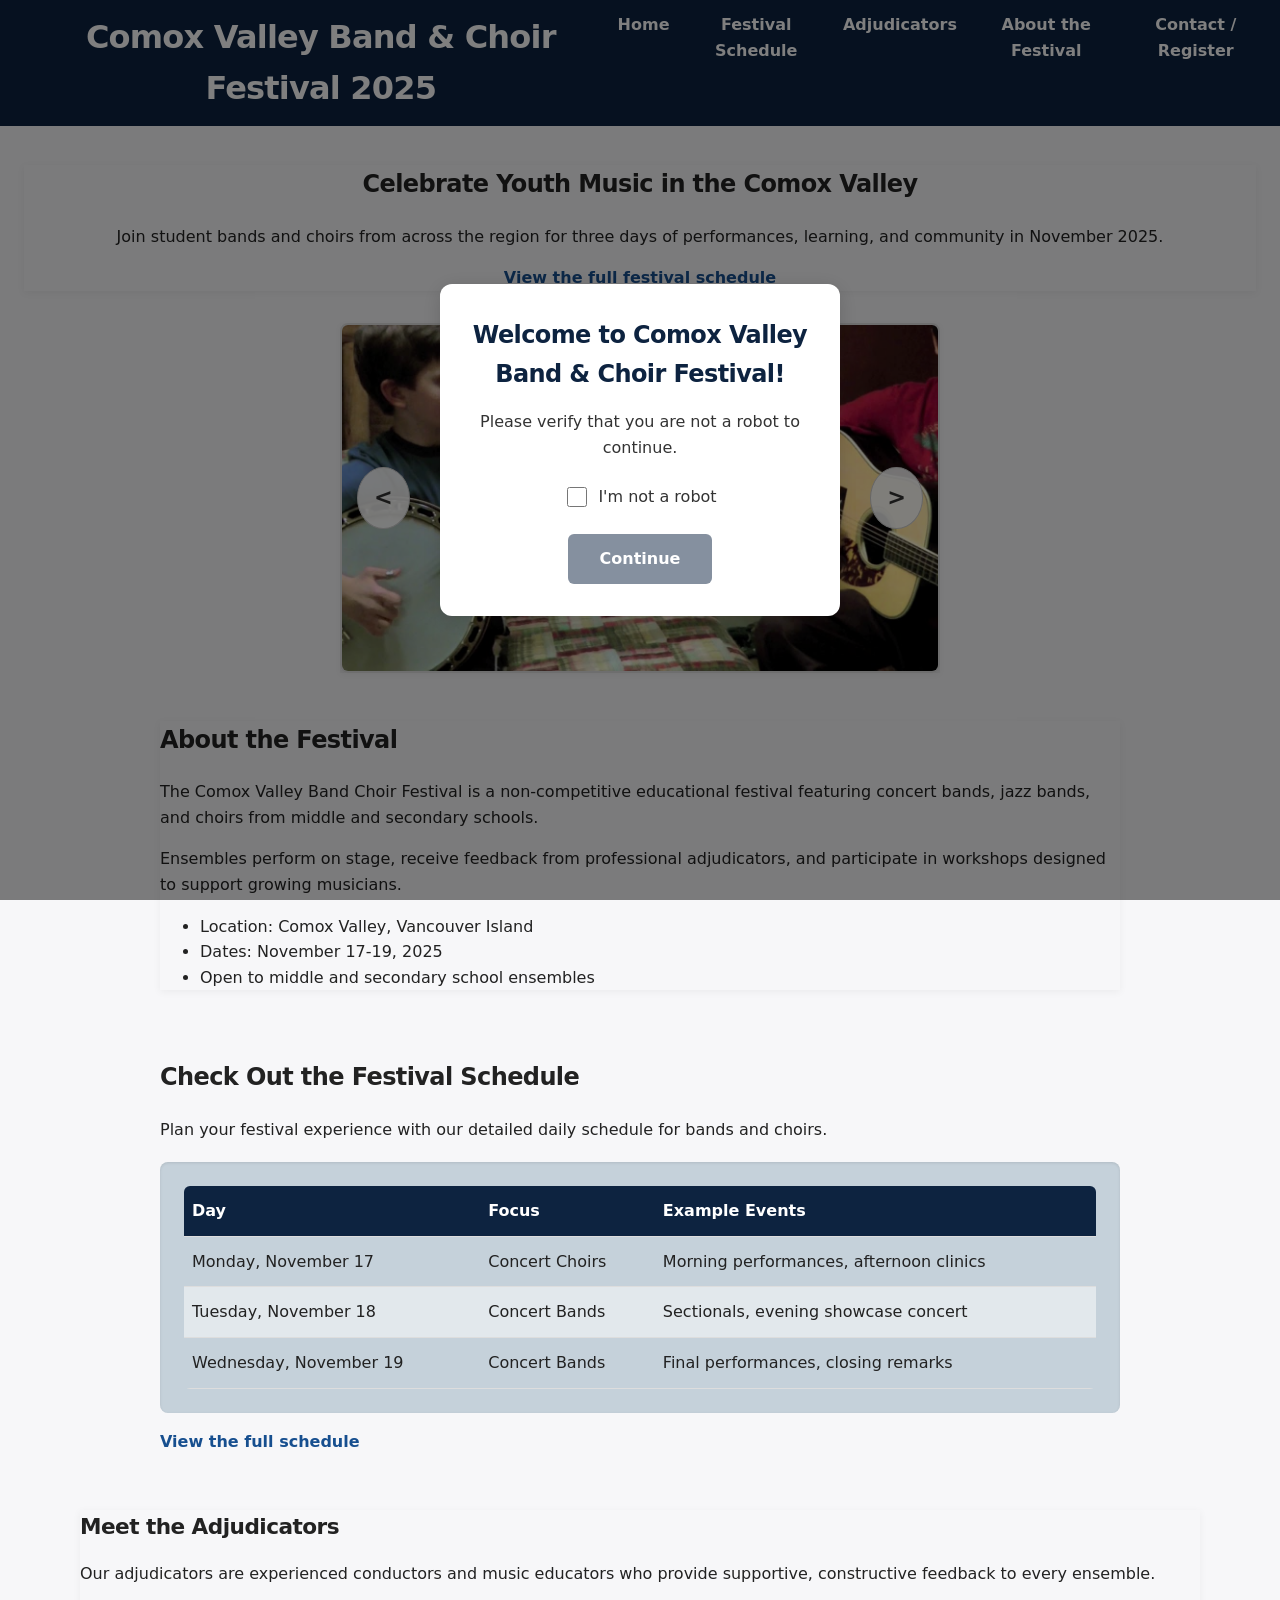
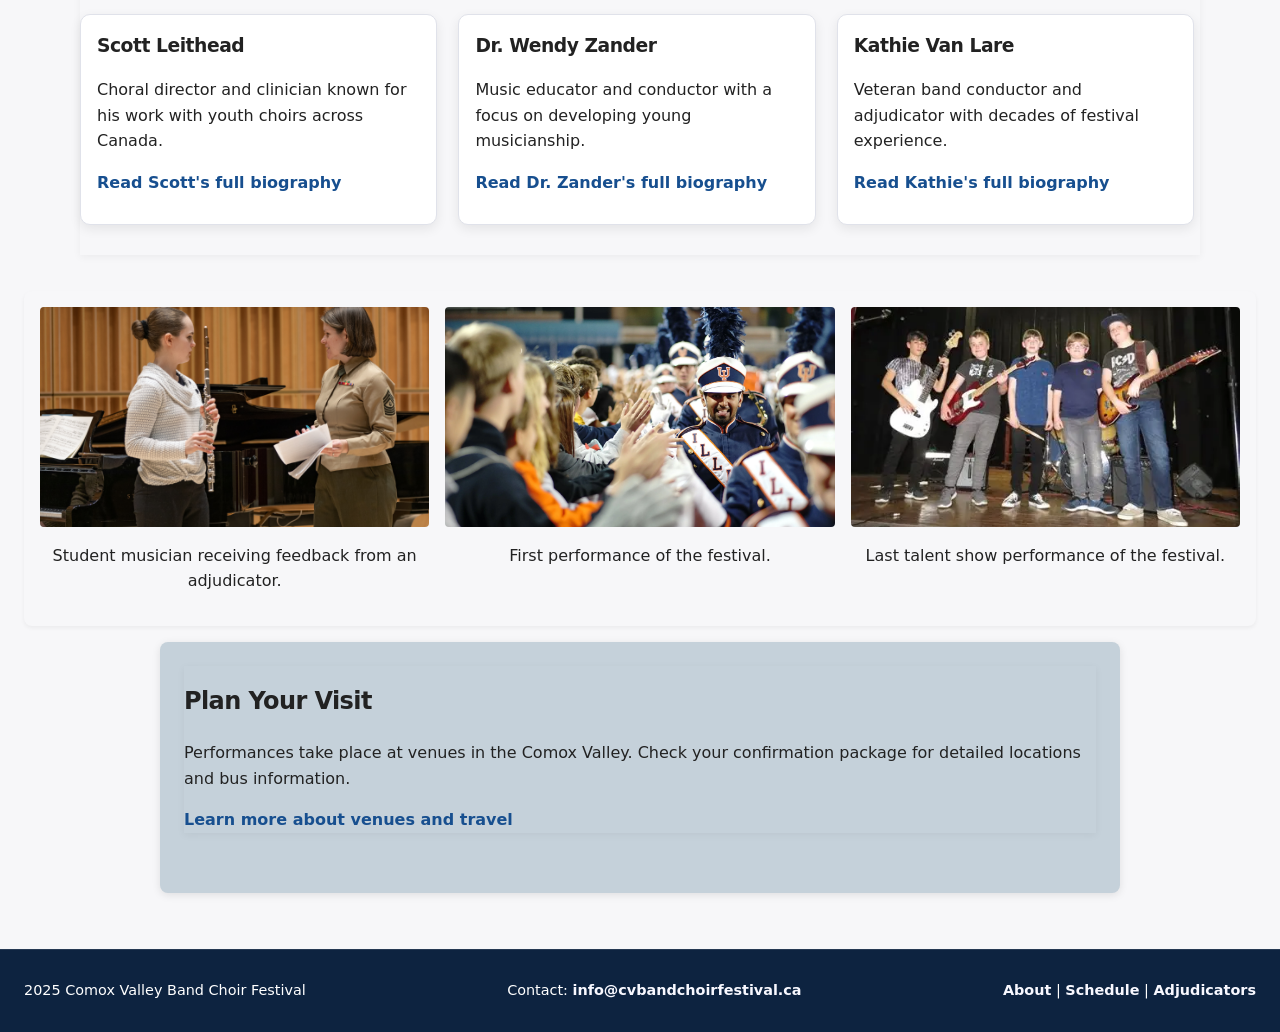
<file: Index.html>
<!--
  Author: Grace Minielly
  Purpose: Home page for Comox Valley Band Choir Festival 2025
  Last Modified: April 6, 2026
-->
<!DOCTYPE html>
<html lang="en">

<head>
    <meta name="robots" content="noindex">
  <link rel="stylesheet" href="styles.css">
  <meta charset="UTF-8">
  <title>Comox Valley Band Choir Festival 2025</title>
  <meta name="viewport" content="width=device-width, initial-scale=1.0">
  <meta name="description"
    content="Comox Valley BandChoir Festival 2025 performances, schedule, and adjudicators for student musicians.">
</head>

<body>
  <!-- Site Header -------->
  <header>
    <div class="heading">
      <h1>Comox Valley Band &amp; Choir Festival 2025</h1>

      <nav>
        <!-- Hamburger Menu -->
        <button type="button" name="Open navigation menu">
          ☰
        </button>
      </nav>

      <ul>
        <li><a href="index.html" name="page">Home</a></li>
        <li><a href="index.html#festival-schedule">Festival Schedule</a></li>
        <li><a href="index.html#meet-adjudicators">Adjudicators</a></li>
        <li><a href="about.html">About the Festival</a></li>
        <li><a href="contact.html">Contact / Register</a></li>
      </ul>
      </nav>
  </header>

  <!-- Main Content ----->
  <main>
    <section name="hero-heading">
      <h2>Celebrate Youth Music in the Comox Valley</h2>
      <p>
        Join student bands and choirs from across the region for three days of
        performances, learning, and community in November 2025.
      </p>
      <p>
        <a href="Sche.html">View the full festival schedule</a>
      </p>
      <div class="highlight-box">
      </div>
    </section>
    <section id="slideshow">
      <div class="slideshow-container">
        <img src="banjoguitar.png" alt="Banjo and guitar performance">
        <img src="girlsflute.png" alt="Girls playing flute">
        <img src="kidtrumpet.png" alt="Kid playing trumpet">
        <img src="Playinginstrumkids.png" alt="Kids playing instruments">
        <button class="prev">&lt;</button>
        <button class="next">&gt;</button>
      </div>
    </section>

    <!-- about the festival -->
    <section name="intro-heading">
      <h2>About the Festival</h2>
      <p>
        The Comox Valley Band Choir Festival is a non-competitive educational
        festival featuring concert bands, jazz bands, and choirs from middle and
        secondary schools.
      </p>
      <p>
        Ensembles perform on stage, receive feedback from professional adjudicators,
        and participate in workshops designed to support growing musicians.
      </p>
      <ul>
        <li>Location: Comox Valley, Vancouver Island</li>
        <li>Dates: November 17-19, 2025</li>
        <li>Open to middle and secondary school ensembles</li>
      </ul>
    </section>

    <!-- festival schedule -->
    <div class="schedule-preview-heading" id="festival-schedule">
      <h2>Check Out the Festival Schedule</h2>
      <p>
        Plan your festival experience with our detailed daily schedule for bands and choirs.
      </p>

      <!-- chedule table -->
      <div class="table-content">
        <table>
          <thead>
            <tr>
              <th>Day</th>
              <th>Focus</th>
              <th>Example Events</th>
            </tr>
          </thead>
          <tbody>
            <tr>
              <td>Monday, November 17</td>
              <td>Concert Choirs</td>
              <td>Morning performances, afternoon clinics</td>
            </tr>
            <tr>
              <td>Tuesday, November 18</td>
              <td>Concert Bands</td>
              <td>Sectionals, evening showcase concert</td>
            </tr>
            <tr>
              <td>Wednesday, November 19</td>
              <td>Concert Bands</td>
              <td>Final performances, closing remarks</td>
            </tr>
          </tbody>
        </table>
      </div>

      <p>
        <a href="Sche.html">View the full schedule</a>
      </p>
    </div>

    <!-- Adjudicators -->
    <section name="adjudicators-heading" id="meet-adjudicators">
      <h2>Meet the Adjudicators</h2>
      <p>
        Our adjudicators are experienced conductors and music educators who provide
        supportive, constructive feedback to every ensemble.
      </p>

      <article name="Scott-Leithead">
        <h3>Scott Leithead</h3>
        <p>
          Choral director and clinician known for his work with youth choirs across Canada.
        </p>
        <p><a href="adjudicators.html#scott-leithead">Read Scott's full biography</a></p>
      </article>

      <article name="Wendy-Zander">
        <h3>Dr. Wendy Zander</h3>
        <p>
          Music educator and conductor with a focus on developing young musicianship.
        </p>
        <p><a href="adjudicators.html#wendy-zander">Read Dr. Zander's full biography</a></p>
      </article>

      <article name="Kathie-Van-Lare">
        <h3>Kathie Van Lare</h3>
        <p>
          Veteran band conductor and adjudicator with decades of festival experience.
        </p>
        <p><a href="adjudicators.html#kathie-van-lare">Read Kathie's full biography</a></p>
      </article>
    </section>

    <!-- Contact -->
    <div class="image-gallery">
      <div class="image-item">
        <img src="Ad,=j.png" alt="Musician speaking with an adjudicator after a performance.">
        <p>Student musician receiving feedback from an adjudicator.</p>
      </div>
      <div class="image-item">
        <img src="bandwalk.png" alt="Band walking on stage for a performance.">
        <p>First performance of the festival.</p>
      </div>
      <div class="image-item">
        <img src="talenshow.png" alt="Last talent show performance of the festival">
        <p>Last talent show performance of the festival.</p>
      </div>
    </div>
    <div class="highlight-box2">
      <section name="visit-heading">
        <h2>Plan Your Visit</h2>
        <p>
          Performances take place at venues in the Comox Valley. Check your confirmation
          package for detailed locations and bus information.
        </p>
        <p>
          <a href="index.html">Learn more about venues and travel</a>
        </p>
      </section>
  </main>

  <!-- Footer -->
  <footer>
    <p>2025 Comox Valley Band Choir Festival</p>
    <p>
      Contact: <a href="mailto:info@cvbandchoirfestival.ca">info@cvbandchoirfestival.ca</a>
    </p>
    <p>
      <a href="index.html">About</a> |
      <a href="Sche.html">Schedule</a> |
      <a href="adjudicators.html">Adjudicators</a>
    </p>
  </footer>
  </div>

  <script src="index.js"></script>
</body>

</html>
</file>
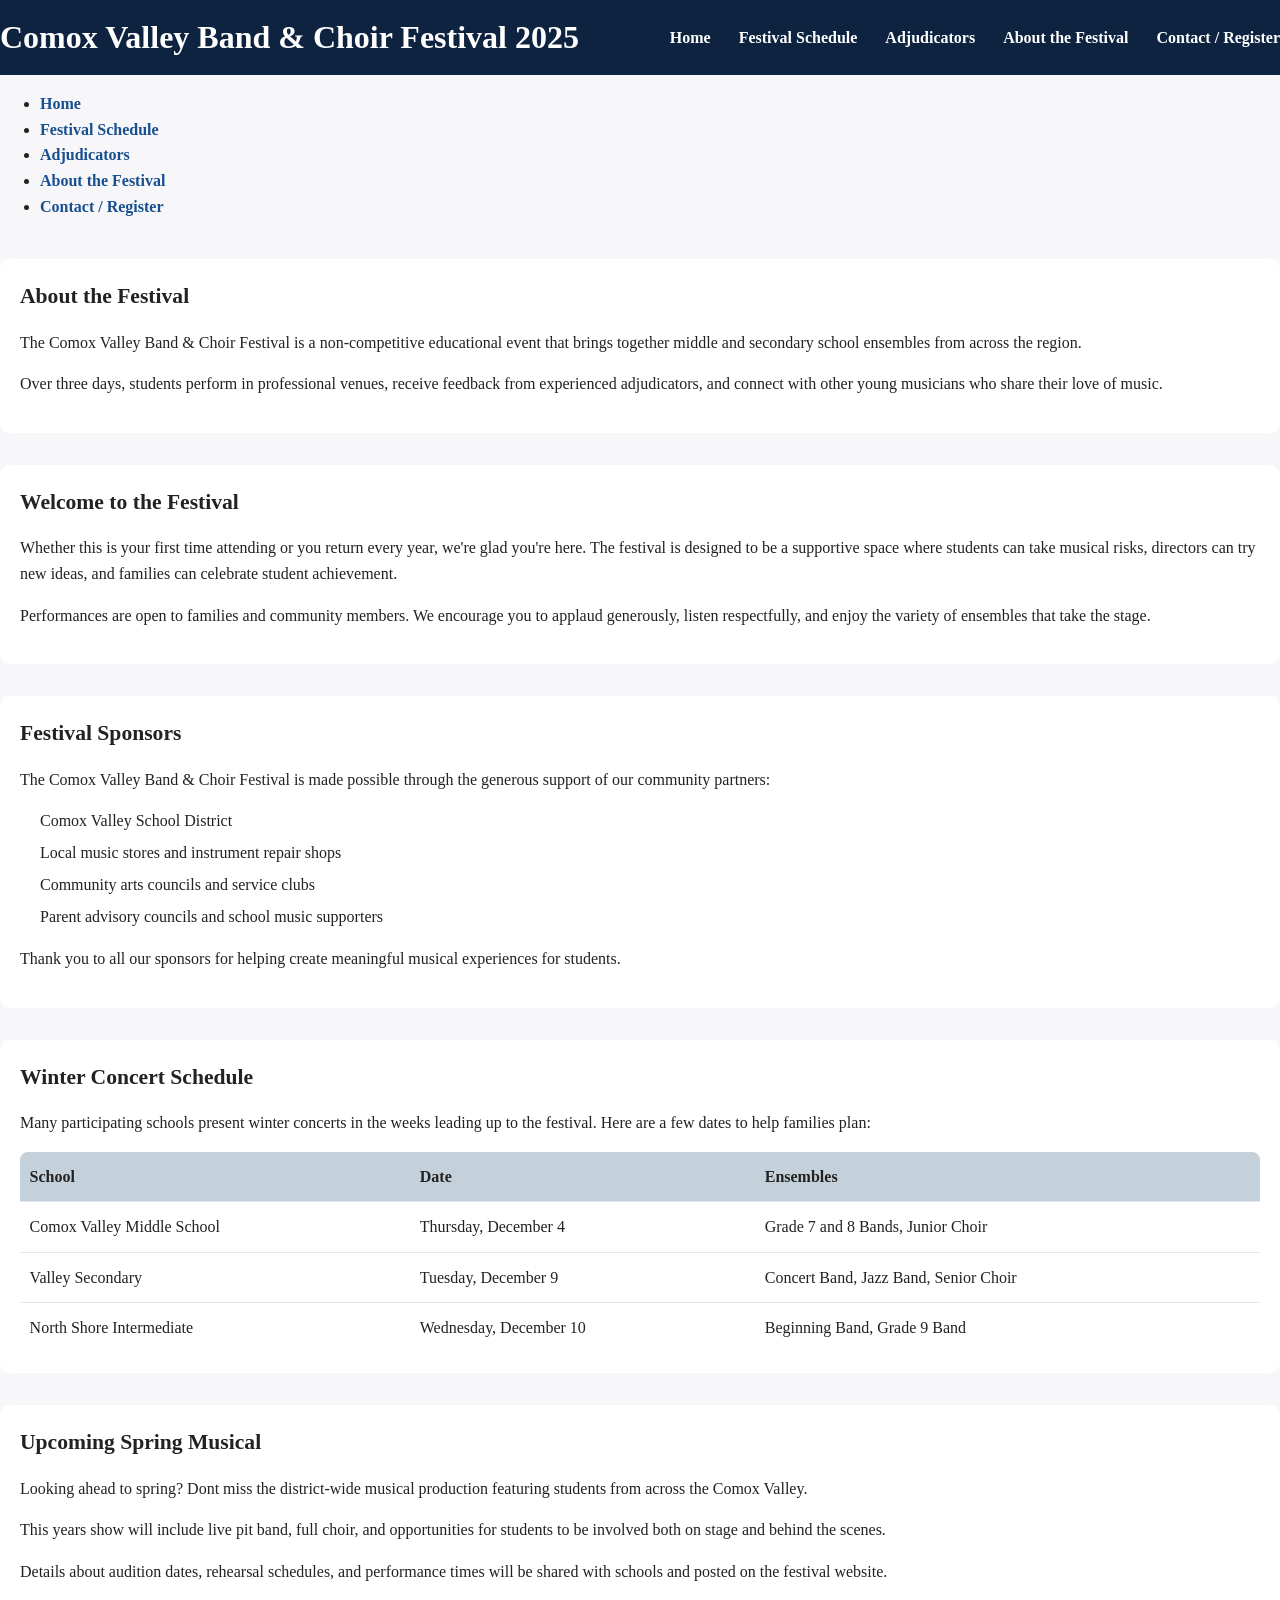
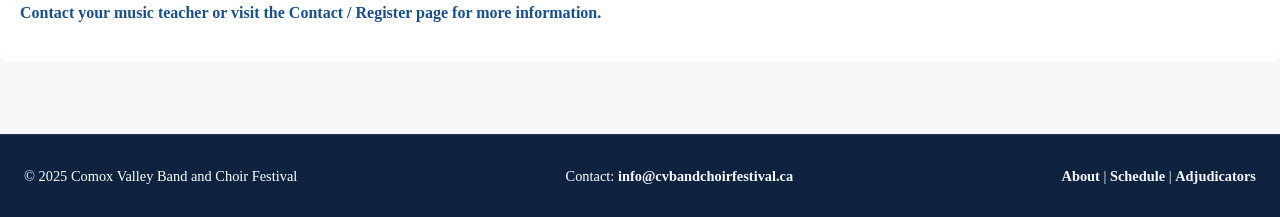
<file: about.html>
<!--
  Author: Grace Minielly
  Purpose: About page for Comox Valley Band Choir Festival 2025
  Last Modified: April 6, 2026
-->
<!DOCTYPE html>
<html lang="en">

<head>
    <meta name="robots" content="noindex">
    <link rel="stylesheet" href="about.css">
    <meta charset="UTF-8">
    <title>Comox Valley Band Choir Festival 2025</title>
    <meta name="viewport" content="width=device-width, initial-scale=1.0">
    <meta name="description"
        content="Comox Valley BandChoir Festival 2025 performances, schedule, and adjudicators for student musicians.">
</head>

<body>
    <!-- Site Header -------->
    <header>
        <div class="heading">
            <h1>Comox Valley Band &amp; Choir Festival 2025</h1>

            <nav>
                <!-- Hamburger Menu -->
                <button type="button" name="Open navigation menu">
                    ☰
                </button>
            </nav>

            <ul>
                <li><a href="index.html" name="page">Home</a></li>
                <li><a href="index.html#festival-schedule">Festival Schedule</a></li>
                <li><a href="index.html#meet-adjudicators">Adjudicators</a></li>
                <li><a href="about.html">About the Festival</a></li>
                <li><a href="contact.html">Contact / Register</a></li>
            </ul>
    </header>

    <!-- Main Content -->

    <ul>
        <li><a href="index.html">Home</a></li>
        <li><a href="Sche.html">Festival Schedule</a></li>
        <li><a href="aj.html">Adjudicators</a></li>
        <li><a href="about.html" aria-current="page">About the Festival</a></li>
        <li><a href="contact.html">Contact / Register</a></li>
    </ul>
    </div>
    </header>

    <main>
        <!-- intro -->
        <section>
            <h2>About the Festival</h2>
            <p>
                The Comox Valley Band &amp; Choir Festival is a non-competitive educational event
                that brings together middle and secondary school ensembles from across the region.
            </p>
            <p>
                Over three days, students perform in professional venues, receive feedback from
                experienced adjudicators, and connect with other young musicians who share their
                love of music.
            </p>
        </section>

        <!-- welcome -->
        <section>
            <h2>Welcome to the Festival</h2>
            <p>
                Whether this is your first time attending or you return every year, we're
                glad you're here. The festival is designed to be a supportive space where
                students can take musical risks, directors can try new ideas, and families can
                celebrate student achievement.
            </p>
            <p>
                Performances are open to families and community members. We encourage you to
                applaud generously, listen respectfully, and enjoy the variety of ensembles
                that take the stage.
            </p>
        </section>

        <!-- sponsors -->
        <section>
            <h2>Festival Sponsors</h2>
            <p>
                The Comox Valley Band &amp; Choir Festival is made possible through the generous
                support of our community partners:
            </p>
            <ul>
                <li>Comox Valley School District</li>
                <li>Local music stores and instrument repair shops</li>
                <li>Community arts councils and service clubs</li>
                <li>Parent advisory councils and school music supporters</li>
            </ul>
            <p>
                Thank you to all our sponsors for helping create meaningful musical
                experiences for students.
            </p>
        </section>

        <!-- schedule winter -->
        <section>
            <h2>Winter Concert Schedule</h2>
            <p>
                Many participating schools present winter concerts in the weeks leading up to
                the festival. Here are a few dates to help families plan:
            </p>

            <table>
                <thead>
                    <tr>
                        <th>School</th>
                        <th>Date</th>
                        <th>Ensembles</th>
                    </tr>
                </thead>
                <tbody>
                    <tr>
                        <td>Comox Valley Middle School</td>
                        <td>Thursday, December 4</td>
                        <td>Grade 7 and 8 Bands, Junior Choir</td>
                    </tr>
                    <tr>
                        <td>Valley Secondary</td>
                        <td>Tuesday, December 9</td>
                        <td>Concert Band, Jazz Band, Senior Choir</td>
                    </tr>
                    <tr>
                        <td>North Shore Intermediate</td>
                        <td>Wednesday, December 10</td>
                        <td>Beginning Band, Grade 9 Band</td>
                    </tr>
                </tbody>
            </table>
        </section>

        <!--advert -->
        <section>
            <h2>Upcoming Spring Musical</h2>
            <p>
                Looking ahead to spring? Dont miss the district-wide musical production
                featuring students from across the Comox Valley.
            </p>
            <p>
                This years show will include live pit band, full choir, and opportunities
                for students to be involved both on stage and behind the scenes.
            </p>
            <p>
                Details about audition dates, rehearsal schedules, and performance times will be
                shared with schools and posted on the festival website.
            </p>
            <p>
                <a href="contact.html">Contact your music teacher or visit the Contact / Register page for more
                    information.</a>
            </p>
        </section>
    </main>

    <!-- footer -->
  <footer>
    <p>&copy; 2025 Comox Valley Band and Choir Festival</p>
    <p>
      Contact: <a href="mailto:info@cvbandchoirfestival.ca">info@cvbandchoirfestival.ca</a>
    </p>
    <p>
      <a href="about.html">About</a> |
      <a href="Sche.html">Schedule</a> |
      <a href="adjudicators.html">Adjudicators</a>
    </p>
  </footer>

  <script src="about.js"></script>
</body>

</html>
</file>
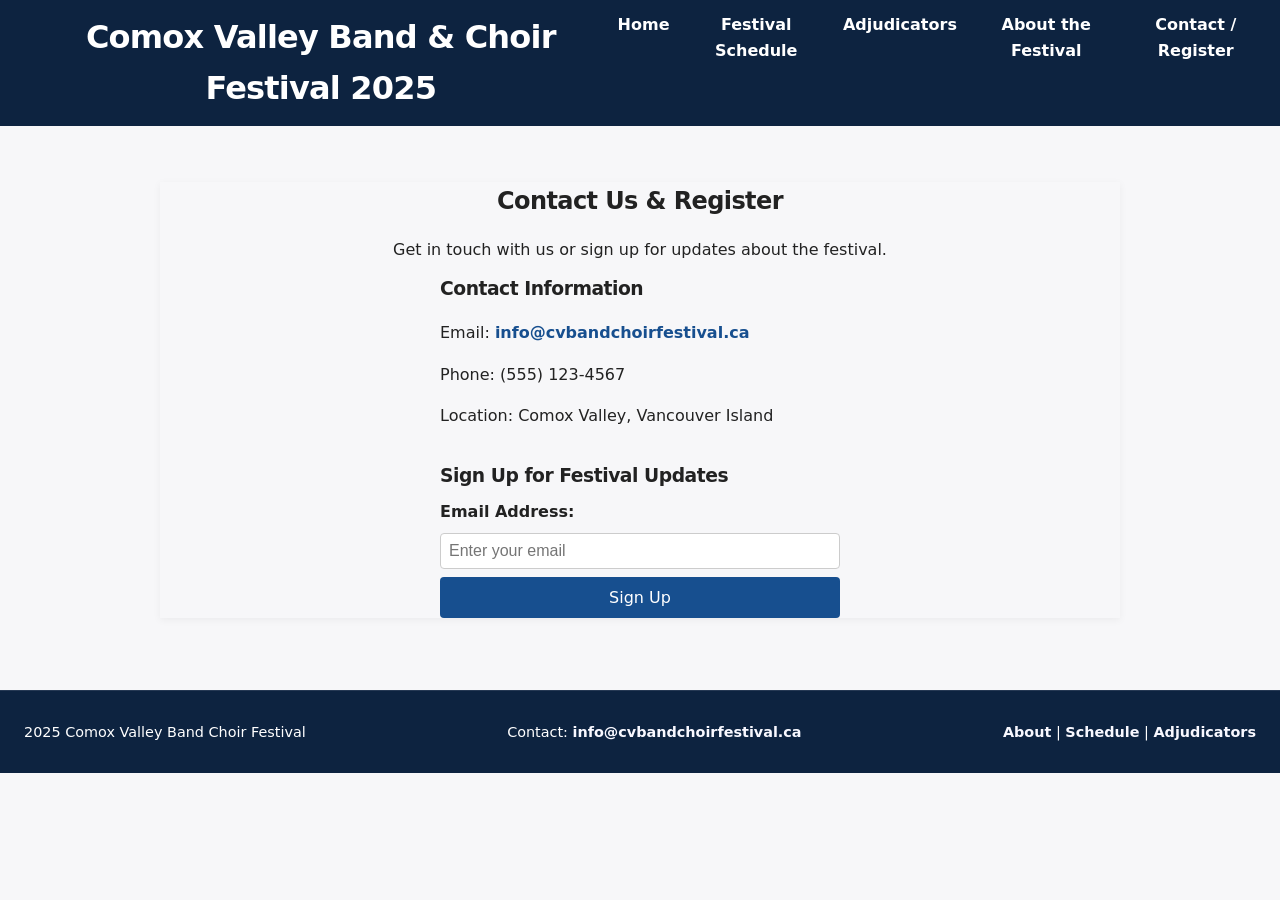
<file: contact.html>
<!--
  Author: Grace Minielly
  Purpose: Contact and email signup page for Comox Valley Band Choir Festival 2025
  Last Modified: April 6, 2026
-->
<!--
  Author: Grace Minielly
  Purpose: Contact and email signup page for Comox Valley Band Choir Festival 2025
  Last Modified: April 6, 2026
-->
<!DOCTYPE html>
<html lang="en">

<head>
    <meta name="robots" content="noindex">
  <link rel="stylesheet" href="styles.css">
  <link rel="stylesheet" href="contact.css">
  <meta charset="UTF-8">
  <title>Contact / Register - Comox Valley Band Choir Festival 2025</title>
  <meta name="viewport" content="width=device-width, initial-scale=1.0">
  <meta name="description" content="Contact information and registration for the Comox Valley Band Choir Festival 2025.">
</head>

<body>
  <!-- Site Header -------->
  <header>
    <div class="heading">
      <h1>Comox Valley Band &amp; Choir Festival 2025</h1>

      <nav>
        <!-- Hamburger Menu -->
        <button type="button" name="Open navigation menu">
          ☰
        </button>
      </nav>

      <ul>
        <li><a href="index.html" name="page">Home</a></li>
        <li><a href="index.html#festival-schedule">Festival Schedule</a></li>
        <li><a href="index.html#meet-adjudicators">Adjudicators</a></li>
        <li><a href="about.html">About the Festival</a></li>
        <li><a href="contact.html">Contact / Register</a></li>
      </ul>
      </nav>
  </header>

  <!-- Main Content ----->
  <main>
    <section id="contact-section">
      <h2>Contact Us &amp; Register</h2>
      <p>Get in touch with us or sign up for updates about the festival.</p>

      <div class="contact-info">
        <h3>Contact Information</h3>
        <p>Email: <a href="mailto:info@cvbandchoirfestival.ca">info@cvbandchoirfestival.ca</a></p>
        <p>Phone: (555) 123-4567</p>
        <p>Location: Comox Valley, Vancouver Island</p>
      </div>

      <div class="signup-form">
        <h3>Sign Up for Festival Updates</h3>
        <form id="email-signup">
          <label for="email">Email Address:</label>
          <input type="email" id="email" name="email" required placeholder="Enter your email">
          <button type="submit">Sign Up</button>
        </form>
        <p id="signup-message" style="display: none;">Thank you for signing up! We'll keep you updated.</p>
      </div>
    </section>
  </main>

  <!-- Footer -->
  <footer>
    <p>2025 Comox Valley Band Choir Festival</p>
    <p>
      Contact: <a href="mailto:info@cvbandchoirfestival.ca">info@cvbandchoirfestival.ca</a>
    </p>
    <p>
      <a href="index.html">About</a> |
      <a href="Sche.html">Schedule</a> |
      <a href="adjudicators.html">Adjudicators</a>
    </p>
  </footer>

  <script src="contact.js"></script>
</body>

</html>
</file>
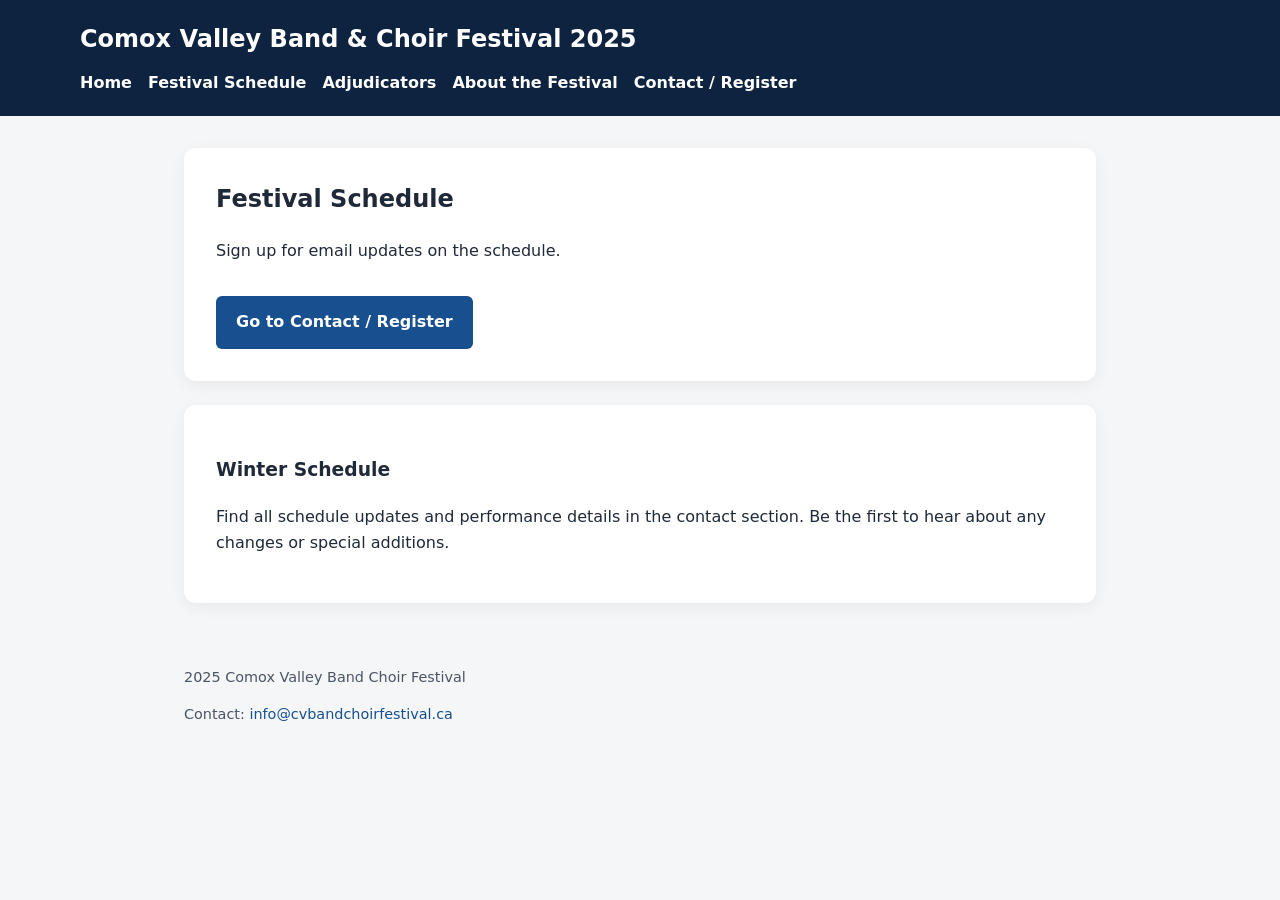
<file: Sche.html>
<!--
  Author: Grace Minielly
  Purpose: Festival schedule page and email update call-to-action
  Last Modified: April 6, 2026
-->
<!doctype html>
<html lang="en">
  <head>
    <meta name="robots" content="noindex" />
    <link rel="stylesheet" href="Sche.css" />
    <meta charset="UTF-8" />
    <title>Festival Schedule - Comox Valley Band Choir Festival 2025</title>
    <meta name="viewport" content="width=device-width, initial-scale=1.0" />
    <meta
      name="description"
      content="Full festival schedule and email updates for the Comox Valley Band Choir Festival 2025."
    />
  </head>

  <body>
    <header>
      <div class="heading">
        <h1>Comox Valley Band &amp; Choir Festival 2025</h1>
        <nav>
          <ul>
            <li><a href="Index.html">Home</a></li>
            <li>
              <a href="Index.html#festival-schedule">Festival Schedule</a>
            </li>
            <li><a href="Index.html#meet-adjudicators">Adjudicators</a></li>
            <li><a href="about.html">About the Festival</a></li>
            <li><a href="contact.html">Contact / Register</a></li>
          </ul>
        </nav>
      </div>
    </header>

    <main>
      <section class="schedule-hero">
        <h2>Festival Schedule</h2>
        <p>Sign up for email updates on the schedule.</p>
        <a class="contact-link" href="contact.html">Go to Contact / Register</a>
      </section>

      <section class="schedule-summary">
        <h3>Winter Schedule</h3>
        <p>
          Find all schedule updates and performance details in the contact
          section. Be the first to hear about any changes or special additions.
        </p>
      </section>
    </main>

    <footer>
      <p>2025 Comox Valley Band Choir Festival</p>
      <p>
        Contact:
        <a href="mailto:info@cvbandchoirfestival.ca"
          >info@cvbandchoirfestival.ca</a
        >
      </p>
    </footer>
  </body>
</html>
</file>
<file: styles.css>
/*
  Author: Grace Minielly
  Purpose: Global homepage styles for Comox Valley Band Choir Festival 2025
  Last Modified: April 6, 2026
*/

/* ===== CSS RESET ===== */
*,
*::before,
*::after {
  box-sizing: border-box;
}

html {
  scroll-behavior: smooth;
}

/* ===== BASE STYLES ===== */
body {
  margin: 0;
  padding: 0;
  font-family:
    system-ui,
    -apple-system,
    BlinkMacSystemFont,
    "Segoe UI",
    sans-serif;
  line-height: 1.6;
  color: #222;
  background-color: #f7f7f9;
}

h1,
h2,
h3 {
  margin-top: 0;
  letter-spacing: -0.025em;
  font-weight: 600;
}

/* ===== PAGE CONTAINER ===== */
header,
main,
footer {
  padding-inline: 1.5rem;
}

/* ===== LINKS AND BUTTONS ===== */
a {
  color: #174f8f;
  text-decoration: none;
  font-weight: 600;
  transition:
    color 0.2s ease,
    background-color 0.2s ease,
    transform 0.2s ease;
}

a:hover,
a:focus-visible {
  color: #0c325d;
  text-decoration: underline;
}

button {
  font: inherit;
  border: none;
  background-color: transparent;
  cursor: pointer;
  transition:
    background-color 0.2s ease,
    transform 0.2s ease;
}

img {
  max-width: 100%;
  display: block;
}

/* ===== SLIDESHOW ===== */
#slideshow {
  max-width: 600px;
  margin: 0 auto 2rem;
  overflow: hidden;
}

.slideshow-container {
  position: relative;
  width: 100%;
  height: 350px;
  border: 2px solid #ddd;
  border-radius: 8px;
  box-shadow: 0 4px 12px rgba(0, 0, 0, 0.15);
  overflow: hidden;
}

.slideshow-container img {
  position: absolute;
  top: 0;
  left: 0;
  width: 100%;
  height: 100%;
  object-fit: cover;
  opacity: 0;
  transition: opacity 1s ease;
}

.slideshow-container img.active {
  opacity: 1;
}

.slideshow-container .prev,
.slideshow-container .next {
  position: absolute;
  top: 50%;
  transform: translateY(-50%);
  background: rgba(255, 255, 255, 0.9);
  color: #333;
  border: 1px solid #ccc;
  padding: 12px 16px;
  cursor: pointer;
  font-size: 1.4rem;
  font-weight: bold;
  border-radius: 50%;
  transition: all 0.2s ease;
  z-index: 10;
}

.slideshow-container .prev:hover,
.slideshow-container .next:hover {
  background: rgba(255, 255, 255, 1);
  box-shadow: 0 2px 8px rgba(0, 0, 0, 0.2);
  transform: translateY(-50%) scale(1.1);
}

.slideshow-container .prev {
  left: 15px;
}

.slideshow-container .next {
  right: 15px;
}

/* ===== HEADER ===== */
header {
  background-color: #0d2340;
  color: #fff;
  padding-block: 0.75rem;
}

header h1 {
  font-size: 1.4rem;
  margin-bottom: 0.5rem;
}

/* Mobile Navigation */
header .heading {
  display: flex;
  flex-direction: column;
}

header .heading nav {
  display: flex;
  flex-direction: column;
  gap: 0.5rem;
}

header .heading nav > button {
  align-self: flex-end;
  padding: 0.35rem 0.6rem;
  border-radius: 4px;
  color: #fff;
  border: 1px solid rgba(255, 255, 255, 0.4);
}

header .heading nav ul {
  list-style: none;
  margin: 0;
  padding: 0;
}

header .heading nav li {
  margin-bottom: 0.25rem;
}

header .heading nav a {
  color: #fff;
}

header .heading nav a:hover,
header .heading nav a:focus-visible {
  text-decoration: underline;
}

/* ===== MAIN CONTENT ===== */
main {
  padding-block: 1.5rem 2.5rem;
}

section {
  margin-bottom: 2.25rem;
  box-shadow: 0 2px 8px rgba(0, 0, 0, 0.05);
}

section p {
  margin-bottom: 0.75rem;
}

/* Hero Section */
section[name="hero-heading"] {
  text-align: center;
  margin-bottom: 2rem;
}

section[name="hero-heading"] h2 {
  margin-top: 15px;
}

/* Intro Section */
section[name="intro-heading"] {
  max-width: 60rem;
  margin-inline: auto;
  margin-top: 3rem;
}

/* Schedule Section */
.schedule-preview-heading {
  max-width: 60rem;
  margin-inline: auto;
  padding: 2rem 0;
}

.table-content {
  background-color: #c5d1da;
  padding: 1.5rem;
  margin-top: 1.25rem;
  border-radius: 8px;
  box-shadow: inset 0 1px 3px rgba(0, 0, 0, 0.1);
}

table {
  width: 100%;
  border-collapse: collapse;
  border-radius: 6px;
  overflow: hidden;
}

th,
td {
  padding: 0.75rem 0.5rem;
  border-bottom: 1px solid #ddd;
  text-align: left;
}

th {
  background-color: #0d2340;
  color: white;
  font-weight: 600;
}

tbody tr:nth-child(even) {
  background-color: rgba(255, 255, 255, 0.5);
}

/* Adjudicators Section */
section[name="adjudicators-heading"] {
  max-width: 70rem;
  margin-inline: auto;
}

section[name="adjudicators-heading"] h2 {
  font-size: 1.35rem;
  margin-bottom: 0.5rem;
  margin-top: 0.5rem;
}

section[name="adjudicators-heading"] article {
  background-color: #ffffff;
  border-radius: 10px;
  padding: 1rem;
  margin-top: 1rem;
  box-shadow: 0 4px 12px rgba(0, 0, 0, 0.08);
  border: 1px solid #e0e2ea;
  transition:
    transform 0.2s ease,
    box-shadow 0.2s ease;
}

section[name="adjudicators-heading"] article:hover {
  transform: translateY(-2px);
  box-shadow: 0 6px 16px rgba(0, 0, 0, 0.12);
}

section[name="adjudicators-heading"] article h3 {
  margin-top: 0;
  margin-bottom: 0.35rem;
}

/* Visit Section */
.highlight-box2 {
  background-color: #c5d1da;
  margin: 1rem auto;
  padding: 1.5rem;
  max-width: 60rem;
  border-radius: 8px;
  box-shadow: 0 2px 8px rgba(0, 0, 0, 0.1);
}

.image-gallery {
  display: flex;
  flex-wrap: wrap;
  justify-content: space-between;
  gap: 1rem;
  padding: 1rem;
  background-color: #f7f7f9;
  border-radius: 8px;
  margin-bottom: 1rem;
  box-shadow: 0 2px 4px rgba(0, 0, 0, 0.05);
}

.image-item {
  flex: 1 1 calc(33% - 0.66rem);
  text-align: center;
  min-width: 180px;
}

.image-item img {
  width: 100%;
  height: 220px;
  object-fit: cover;
  border-radius: 4px;
  margin-bottom: 0.5rem;
}

.highlight-box2 img {
  max-width: 300px;
  display: block;
  margin: 0 auto 1rem;
  border-radius: 4px;
}

section[name="visit-heading"] {
  clear: both;
  padding-top: 1rem;
}

/* ===== FOOTER ===== */
footer {
  background-color: #0d2340;
  color: #ffffff;
  padding: 1.25rem 1.5rem 2rem;
  font-size: 0.9rem;
  border-top: 1px solid rgba(255, 255, 255, 0.1);
}

footer p {
  margin: 0.35rem 0;
}

footer a {
  color: #f8f8ff;
  text-decoration: none;
}

/* ===== DESKTOP STYLES ===== */
@media (min-width: 768px) {
  /* Header Layout */
  header .heading {
    flex-direction: row;
    justify-content: space-between;
    text-align: center;
  }

  header h1 {
    margin: 0;
    font-size: 2rem;
  }

  header .heading nav button {
    display: none;
  }

  header .heading ul {
    display: flex;
    flex-direction: row;
    gap: 1.75rem;
    list-style: none;
    padding: 0;
    margin: 0;
    justify-content: center;
  }

  header .heading li {
    margin: 0;
  }

  header .heading a {
    color: #fff;
    font-size: 1rem;
    text-decoration: none;
  }

  /* Adjudicators Cards */
  section[name="adjudicators-heading"] article {
    display: inline-block;
    vertical-align: top;
    width: calc(33.33% - 1rem);
    margin-right: 1rem;
    background: #fff;
    border-radius: 10px;
    box-shadow: 0 4px 12px rgba(0, 0, 0, 0.08);
    border: 1px solid #e0e2ea;
    transition:
      transform 0.2s ease,
      box-shadow 0.2s ease;
    margin-bottom: 30px;
  }

  section[name="adjudicators-heading"] article:hover {
    transform: translateY(-2px);
    box-shadow: 0 6px 16px rgba(0, 0, 0, 0.12);
  }

  section[name="adjudicators-heading"] article:last-of-type {
    margin-right: 0;
  }

  /* Footer */
  footer {
    display: flex;
    justify-content: space-between;
    align-items: center;
    padding-block: 1.5rem;
  }
}
</file>
<file: about.css>
/*
  Author: Grace Minielly
  Purpose: Styles for the About page of Comox Valley Band Choir Festival 2025
  Last Modified: April 6, 2026
*/

*,
*::before,
*::after {
  box-sizing: border-box;
}

body {
  margin: 0;
  padding: 0;
  line-height: 1.6;
  background-color: #f7f7f9;
  color: #222;
}

div.heading h1 {
  text-align: center;
}

div.heading ul {
  display: none;
}

h1,
h2,
h3 {
  margin-top: 0;
}

a {
  color: #174f8f;
  text-decoration: none;
  font-weight: 600;
}

a:hover {
  text-decoration: underline;
}

img {
  max-width: 100%;
  display: block;
}

/* ===== HEADER ===== */
header {
  background-color: #0d2340;
  color: #fff;
  padding-block: 0.75rem;
}

header h1 {
  font-size: 1.2rem;
  margin-bottom: 0;
}

/* Mobile Navigation */
header .heading {
  display: flex;
  flex-direction: row;
  justify-content: space-between;
  align-items: center;
}

header .heading nav {
  display: flex;
  flex-direction: column;
  gap: 0.5rem;
}

header .heading nav > button {
  align-self: flex-end;
  padding: 0.35rem 0.6rem;
  border-radius: 4px;
  color: #fff;
  border: 1px solid rgba(255, 255, 255, 0.4);
}

header .heading nav ul {
  display: none;
  list-style: none;
  margin: 0;
  padding: 0;
}

header .heading nav li {
  margin-bottom: 0.25rem;
}

header .heading nav a {
  color: #fff;
}

header .heading nav a:hover,
header .heading nav a:focus-visible {
  text-decoration: underline;
}

/* main */
main {
  padding: 1.5rem 1.25rem 2.5rem;
}

section {
  margin-bottom: 2rem;
}

/* white content blocks */
section {
  background: #ffffff;
  padding: 1.25rem;
  border-radius: 10px;
  margin-left: 50%;
  transform: translateX(-50%);
  width: 100vw;
}

section h2 {
  font-size: 1.35rem;
  margin-bottom: 0.75rem;
}

/* lists */
section ul {
  list-style: none;
  margin: 0.5rem 0 0 1.25rem;
  padding-left: 0;
}

section ul li {
  margin-bottom: 0.4rem;
}

/* winter table */
table {
  width: 100%;
  border-collapse: collapse;
  overflow: hidden;
  background: white;
  border-radius: 8px;
  margin-top: 1rem;
}

thead {
  background-color: #c5d1da;
}

th,
td {
  padding: 0.75rem 0.6rem;
  border-bottom: 1px solid #e5e7ef;
  text-align: left;
}

tbody tr:last-child td {
  border-bottom: none;
}

/* ===== FOOTER ===== */
footer {
  background-color: #0d2340;
  color: #ffffff;
  padding: 1.25rem 1.5rem 2rem;
  font-size: 0.9rem;
  border-top: 1px solid rgba(255, 255, 255, 0.1);
}

footer p {
  margin: 0.35rem 0;
}

footer a {
  color: #f8f8ff;
  text-decoration: none;
}

/* ===== DESKTOP STYLES ===== */
@media (min-width: 768px) {
  /* Header Layout */
  header .heading {
    flex-direction: row;
    justify-content: space-between;
    text-align: center;
  }

  header h1 {
    margin: 0;
    font-size: 2rem;
  }

  header .heading nav button {
    display: none;
  }

  header .heading ul {
    display: flex;
    flex-direction: row;
    gap: 1.75rem;
    list-style: none;
    padding: 0;
    margin: 0;
    justify-content: center;
  }

  header .heading li {
    margin: 0;
  }

  header .heading a {
    color: #fff;
    font-size: 1rem;
    text-decoration: none;
  }

  /* Footer */
  footer {
    display: flex;
    justify-content: space-between;
    align-items: center;
    padding-block: 1.5rem;
  }
}
</file>
<file: contact.css>
/*
  Author: Grace Minielly
  Purpose: Styles for the contact and email signup page
  Last Modified: April 6, 2026
*/

#contact-section {
  max-width: 60rem;
  margin: 2rem auto;
  padding: 0 1.5rem;
  text-align: center;
}

#contact-section h2 {
  margin-bottom: 1rem;
}

.contact-info,
.signup-form {
  margin-bottom: 2rem;
  text-align: left;
  max-width: 400px;
  margin-left: auto;
  margin-right: auto;
}

.contact-info h3,
.signup-form h3 {
  margin-top: 0;
  margin-bottom: 0.5rem;
}

.signup-form form {
  display: flex;
  flex-direction: column;
  gap: 0.5rem;
}

.signup-form label {
  font-weight: 600;
}

.signup-form input {
  padding: 0.5rem;
  border: 1px solid #ccc;
  border-radius: 4px;
  font-size: 1rem;
}

.signup-form button {
  padding: 0.5rem 1rem;
  background-color: #174f8f;
  color: white;
  border: none;
  border-radius: 4px;
  cursor: pointer;
  font-size: 1rem;
  transition: background-color 0.2s ease;
}

.signup-form button:hover {
  background-color: #0c325d;
}

#signup-message {
  color: green;
  font-weight: 600;
}
</file>
<file: Sche.css>
/*
  Author: Grace Minielly
  Purpose: Styles for the schedule page Sche.html
  Last Modified: April 6, 2026
*/

* {
  box-sizing: border-box;
}

body {
  margin: 0;
  font-family:
    system-ui,
    -apple-system,
    BlinkMacSystemFont,
    "Segoe UI",
    sans-serif;
  background-color: #f4f6f8;
  color: #1f2937;
  line-height: 1.6;
}

header {
  background-color: #0d2340;
  color: #ffffff;
  padding: 1.25rem 1.5rem;
}

header .heading {
  max-width: 70rem;
  margin: 0 auto;
}

header h1 {
  margin: 0 0 0.75rem;
  font-size: 1.5rem;
}

nav ul {
  list-style: none;
  padding: 0;
  margin: 0;
  display: flex;
  flex-wrap: wrap;
  gap: 1rem;
}

nav a {
  color: #ffffff;
  text-decoration: none;
  font-weight: 600;
}

nav a:hover,
nav a:focus-visible {
  text-decoration: underline;
}

main {
  max-width: 60rem;
  margin: 2rem auto;
  padding: 0 1.5rem;
}

.schedule-hero,
.schedule-summary {
  background-color: #ffffff;
  border-radius: 12px;
  box-shadow: 0 4px 16px rgba(0, 0, 0, 0.06);
  padding: 2rem;
  margin-bottom: 1.5rem;
}

.schedule-hero h2 {
  margin-top: 0;
}

.contact-link {
  display: inline-block;
  margin-top: 1rem;
  padding: 0.85rem 1.25rem;
  background-color: #174f8f;
  color: #ffffff;
  border-radius: 6px;
  text-decoration: none;
  font-weight: 700;
}

.contact-link:hover,
.contact-link:focus-visible {
  background-color: #0c325d;
}

footer {
  max-width: 60rem;
  margin: 0 auto 2rem;
  padding: 1rem 1.5rem;
  color: #4b5563;
  font-size: 0.9rem;
}

footer a {
  color: #174f8f;
  text-decoration: none;
}

footer a:hover,
footer a:focus-visible {
  text-decoration: underline;
}
</file>
